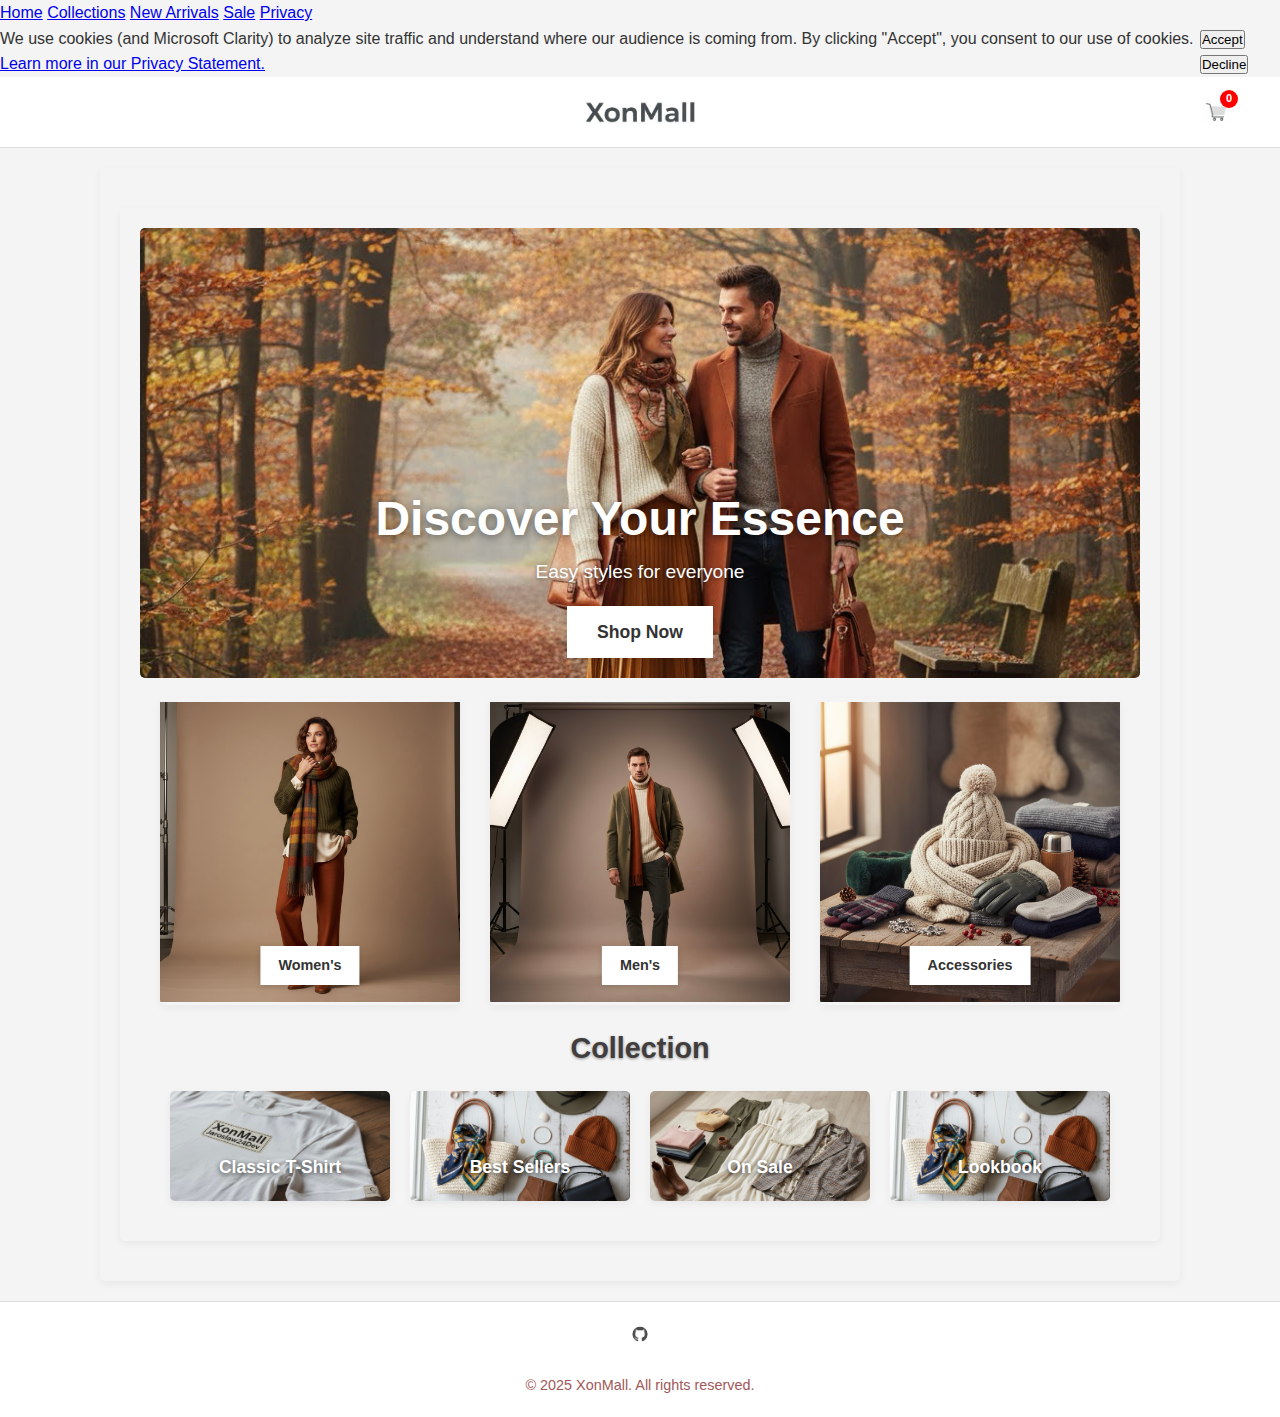
<file: index.html>
<!DOCTYPE html>
<html lang="en">
<head>
    <meta charset="UTF-8">
    <meta name="viewport" content="width=device-width, initial-scale=1.0">
    <title>XonMall - Home</title>

    <link rel="stylesheet" href="css/global.css">
    
    <link rel="stylesheet" href="homepage.css">
</head>
<body>

    <nav id="side-menu" class="side-menu-nav">
        <a href="index.html" class="menu-item">Home</a>
        <a href="products/index.html" class="menu-item">Collections</a>
        <a href="#" class="menu-item">New Arrivals</a>
        <a href="#" class="menu-item">Sale</a>
        <a href="privacy.html" class="menu-item">Privacy</a>
    </nav>

    <div id="cookie-consent-banner" class="cookie-banner">
        <p>
    We use cookies (and Microsoft Clarity) to analyze site traffic and understand where our audience is coming from. 
    By clicking "Accept", you consent to our use of cookies.
    <a href="privacy.html" class="cookie-privacy-link">Learn more in our Privacy Statement.</a>
</p>
        <div class="cookie-buttons">
            <button id="cookie-accept-btn">Accept</button>
            <button id="cookie-decline-btn">Decline</button>
        </div>
    </div>

    <header class="main-header">
    <nav class="main-nav">

<div class="hamburger-menu" id="hamburger-toggle">
    <span class="bar"></span>
    <span class="bar"></span>
    <span class="bar"></span>
</div>
        <a href="index.html" class="logo">
            <img src="img/global/name2.jpg" alt="XonMall Home">
        </a>

        <div class="cart-icon">
            <a href="cart/index.html">
                <img src="img/global/cart-icon.png" alt="Shopping Cart">
                <span class="cart-badge">0</span>
            </a>
        </div>

    </nav>
</header>

    <main>
       <main>
    <section class="hero-banner">
    <img src="img/pictures/autumn.jpg" alt="New season collection" class="hero-image">
    
    <h1 class="hero-title">Discover Your Essence</h1>
    <p class="hero-subtitle">Easy styles for everyone</p>
    
    <a href="products" class="hero-button">Shop Now</a>
</section>

   <section class="category-grid">
    <a href="/products/women" class="category-item">
        <img src="img/pictures/model_2.jpg" alt="Women's Collection">
        <span class="category-button">Women's</span> </a>
    <a href="/products/men" class="category-item">
        <img src="img/pictures/model_1.jpg" alt="Men's Collection">
        <span class="category-button">Men's</span> </a>
    <a href="/products/accessories" class="category-item">
        <img src="img/pictures/collection1.jpg" alt="Accessories">
        <span class="category-button">Accessories</span> </a>
</section>

    <section class="collection-grid">
        <h2 class="section-title">Collection</h2>
        <div class="collection-items">
            <a href="products/shirt-model-1.html" class="collection-item">
    <img src="img/prod/test2.jpg" alt="Classic Cotton T-Shirt">
    <span class="collection-item-title">Classic T-Shirt</span>
</a>
<a href="/products/item-2" class="collection-item">
    <img src="img/pictures/collection2.jpg" alt="Collection Item 2">
    <span class="collection-item-title">Best Sellers</span> </a>
<a href="/products/item-3" class="collection-item">
    <img src="img/pictures/collection3.jpg" alt="Collection Item 3">
    <span class="collection-item-title">On Sale</span> </a>
<a href="/products/item-4" class="collection-item">
    <img src="img/pictures/collection2.jpg" alt="Collection Item 4">
    <span class="collection-item-title">Lookbook</span> </a>
        </div>
    </section>
</main>
    </main>

    <footer class="main-footer">
    <div class="footer-content">
        <div class="footer-social">
            <a href="https://github.com/jaroslaw24dev"><img src="img/github.png" alt="GitHub"></a>
        </div>

        <p class="footer-copy">&copy; 2025 XonMall. All rights reserved.</p>
    </div>
</footer>

<script src="js/consent.js"></script>
<script src="js/main.js"></script> 

<script src="https://cdn.botpress.cloud/webchat/v3.3/inject.js" defer></script>
<script src="https://files.bpcontent.cloud/2025/11/14/01/20251114011032-AU8H5P28.js" defer></script>

</body>
</html>
</file>
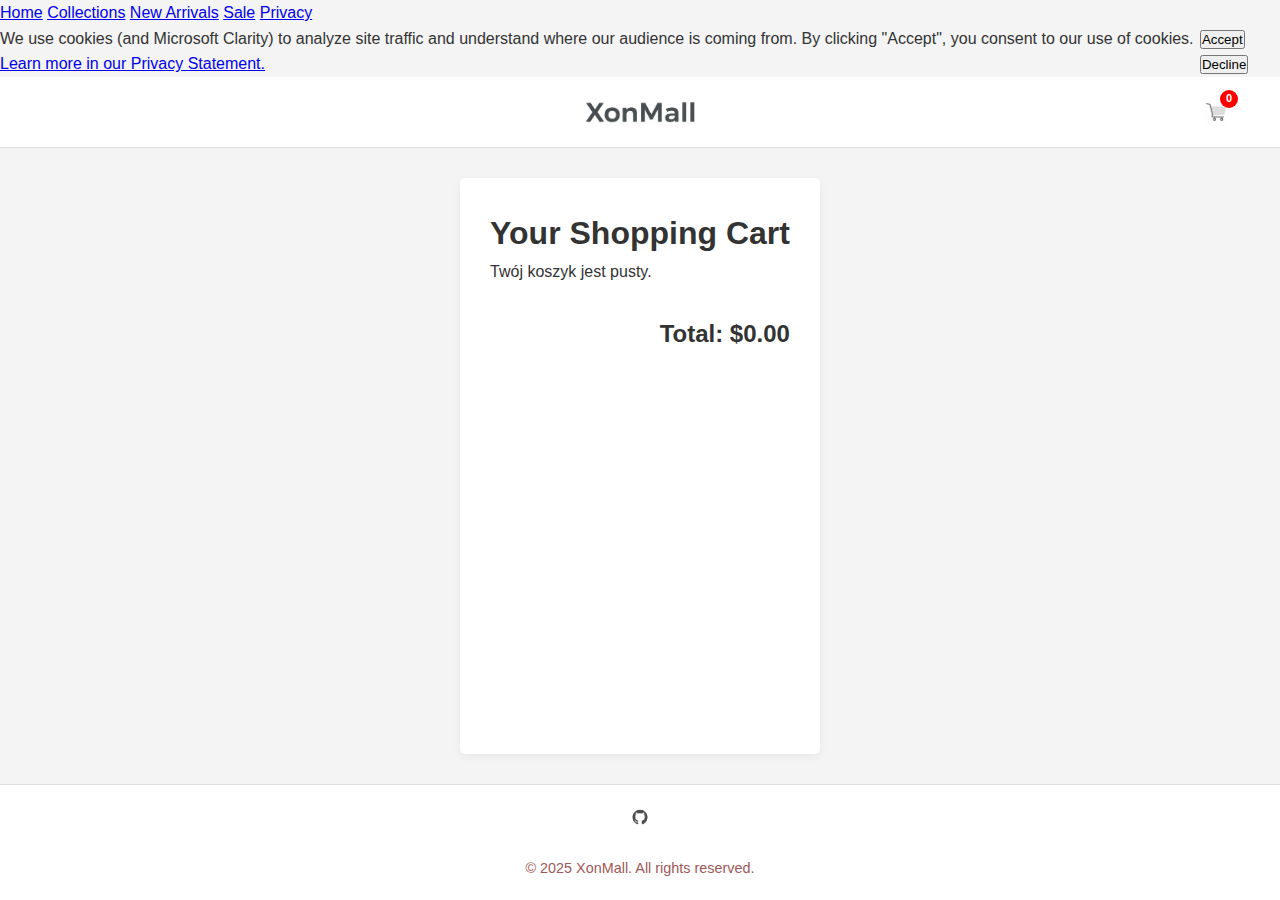
<file: cart/index.html>
<!DOCTYPE html>
<html lang="en">
<head>
    <meta charset="UTF-8">
    <meta name="viewport" content="width=device-width, initial-scale=1.0">
    <title>Your Cart</title>
    
    <link rel="stylesheet" href="../css/global.css">
    
    <style>
        .cart-main {
            max-width: 900px;
            margin: 30px auto;
            padding: 30px;
            background: #fff;
            border-radius: 5px;
        }
        .cart-item {
            display: flex;
            justify-content: space-between;
            align-items: center;
            border-bottom: 1px solid #eee;
            padding: 15px 0;
        }
        .cart-item-details {
            font-size: 1.1rem;
        }
        .cart-item-price {
            font-size: 1.2rem;
            font-weight: 600;
        }
        .cart-total {
            margin-top: 30px;
            text-align: right;
            font-size: 1.5rem;
            font-weight: 700;
        }
    </style>
</head>
<body>

    <nav id="side-menu" class="side-menu-nav">
        <a href="../index.html" class="menu-item">Home</a>
        <a href="../products/index.html" class="menu-item">Collections</a>
        <a href="#" class="menu-item">New Arrivals</a>
        <a href="#" class="menu-item">Sale</a>
        <a href="../privacy.html" class="menu-item">Privacy</a>
    </nav>
    

    <div id="cookie-consent-banner" class="cookie-banner">
        <p>We use cookies (and Microsoft Clarity) to analyze site traffic and understand where our audience is coming from. 
            By clicking "Accept", you consent to our use of cookies.
            <a href="../privacy.html" class="cookie-privacy-link">Learn more in our Privacy Statement.</a>
        </p>
        <div class="cookie-buttons">
            <button id="cookie-accept-btn">Accept</button>
            <button id="cookie-decline-btn">Decline</button>
        </div>
    </div>
    <div id="backdrop" class="backdrop-overlay"></div>

    <header class="main-header">
        <nav class="main-nav">
            <div class="hamburger-menu" id="hamburger-toggle">
    <span class="bar"></span>
    <span class="bar"></span>
    <span class="bar"></span>
</div>
            <a href="../index.html" class="logo">
                <img src="../img/global/name2.jpg" alt="XonMall Home">
            </a>
            <div class="cart-icon">
                <a href="../cart/index.html">
                    <img src="../img/global/cart-icon.png" alt="Shopping Cart">
                    <span class="cart-badge">0</span>
                </a>
            </div>
        </nav>
    </header>

    <main class="cart-main">
        <h1>Your Shopping Cart</h1>
        
        <div id="cart-items-container">
            </div>
        
        <div class="cart-total">
            Total: <span id="cart-total-cost">$0.00</span>
        </div>
    </main>

     <footer class="main-footer">
    <div class="footer-content">
        <div class="footer-social">
            <a href="https://github.com/jaroslaw24dev"><img src="../img/github.png" alt="GitHub"></a>
        </div>

        <p class="footer-copy">&copy; 2025 XonMall. All rights reserved.</p>
    </div>
</footer>

<script src="../js/consent.js"></script>
    <script src="../js/main.js"></script>

<script src="https://cdn.botpress.cloud/webchat/v3.3/inject.js" defer></script>
<script src="https://files.bpcontent.cloud/2025/11/14/01/20251114011032-AU8H5P28.js" defer></script>
    
</body>
</html>
</file>
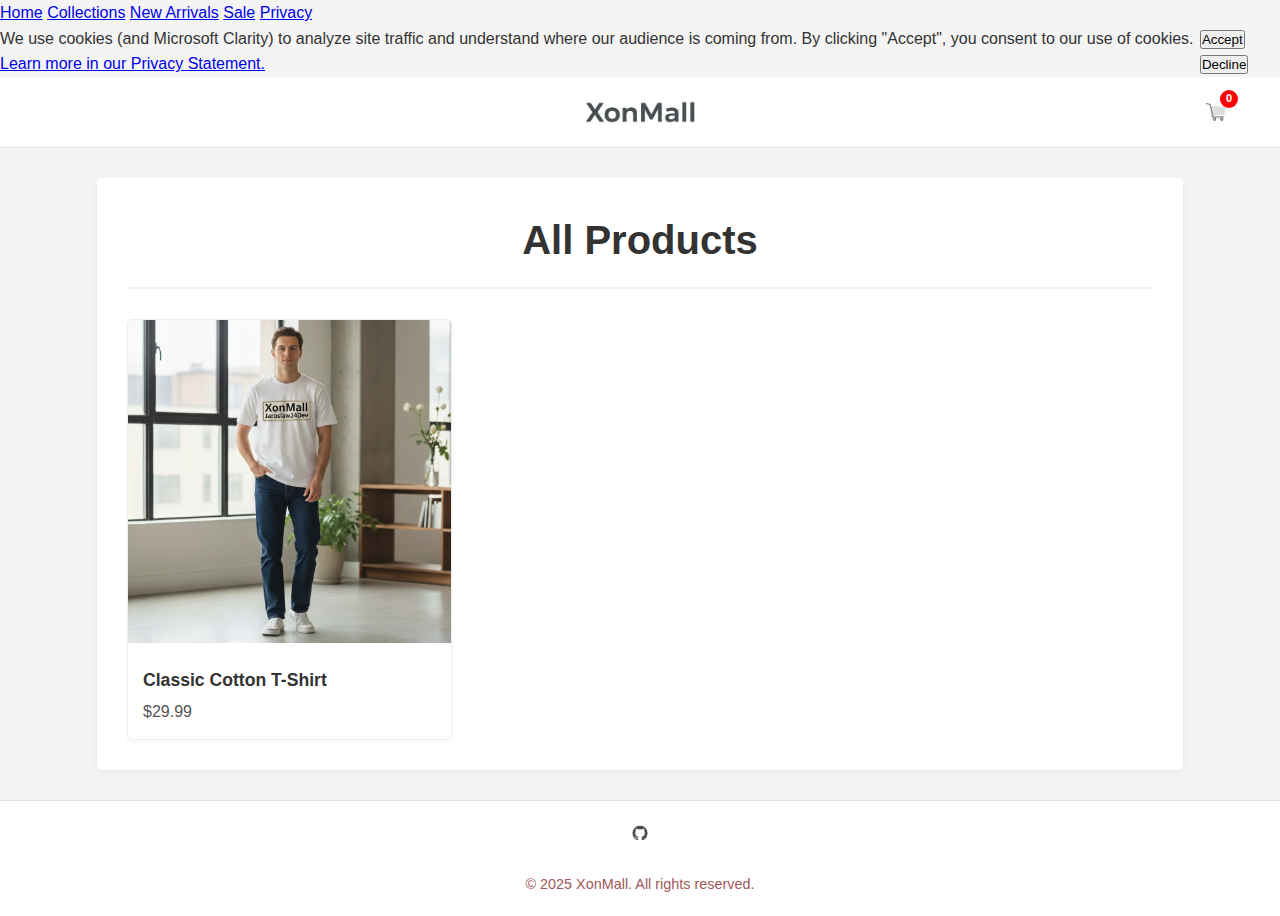
<file: products/index.html>
<!DOCTYPE html>
<html lang="en">
<head>
    <meta charset="UTF-8">
    <meta name="viewport" content="width=device-width, initial-scale=1.0">
    <title>All Products</title>
    
    <link rel="stylesheet" href="../css/global.css">
    
    <script src="../js/consent.js"></script>
    
    <link rel="stylesheet" href="products-list.css">
</head>
<body>

    <nav id="side-menu" class="side-menu-nav">
        <a href="index.html" class="menu-item">Home</a>
        <a href="../products/index.html" class="menu-item">Collections</a>
        <a href="#" class="menu-item">New Arrivals</a>
        <a href="#" class="menu-item">Sale</a>
        <a href="../privacy.html" class="menu-item">Privacy</a>
    </nav>

    <div id="cookie-consent-banner" class="cookie-banner">
        <p>
            We use cookies (and Microsoft Clarity) to analyze site traffic and understand where our audience is coming from. 
            By clicking "Accept", you consent to our use of cookies.
            <a href="../privacy.html" class="cookie-privacy-link">Learn more in our Privacy Statement.</a>
        </p>
        <div class="cookie-buttons">
            <button id="cookie-accept-btn">Accept</button>
            <button id="cookie-decline-btn">Decline</button>
        </div>
    </div>
    
    <header class="main-header">
        <nav class="main-nav">
            <div class="hamburger-menu" id="hamburger-toggle">
    <span class="bar"></span>
    <span class="bar"></span>
    <span class="bar"></span>
</div>
            <a href="../index.html" class="logo">
                <img src="../img/global/name2.jpg" alt="E-Shop Home">
            </a>
            <div class="cart-icon">
                <a href="../cart/index.html">
                    <img src="../img/global/cart-icon.png" alt="Shopping Cart">
                    <span class="cart-badge">0</span>
                </a>
            </div>
        </nav>
    </header>

    <main class="product-list-main">
        <h1 class="list-title">All Products</h1>
        
        <div class="product-grid">
            
            <a href="shirt-model-1.html" class="product-card">
                <img src="../img/prod/test.jpg" alt="Classic T-Shirt" class="product-card-image">
                <div class="product-card-info">
                    <h2 class="card-title">Classic Cotton T-Shirt</h2>
                    <span class="card-price">$29.99</span>
                </div>
            </a>
            
            </div>
    </main>

   <footer class="main-footer">
    <div class="footer-content">
        <div class="footer-social">
            <a href="https://github.com/jaroslaw24dev"><img src="../img/github.png" alt="GitHub"></a>
        </div>

        <p class="footer-copy">&copy; 2025 XonMall. All rights reserved.</p>
    </div>
</footer>

<script src="../js/main.js"></script> 
<script src="../js/consent.js"></script>

<script src="https://cdn.botpress.cloud/webchat/v3.3/inject.js" defer></script>
<script src="https://files.bpcontent.cloud/2025/11/14/01/20251114011032-AU8H5P28.js" defer></script>

</body>
</html>
</file>
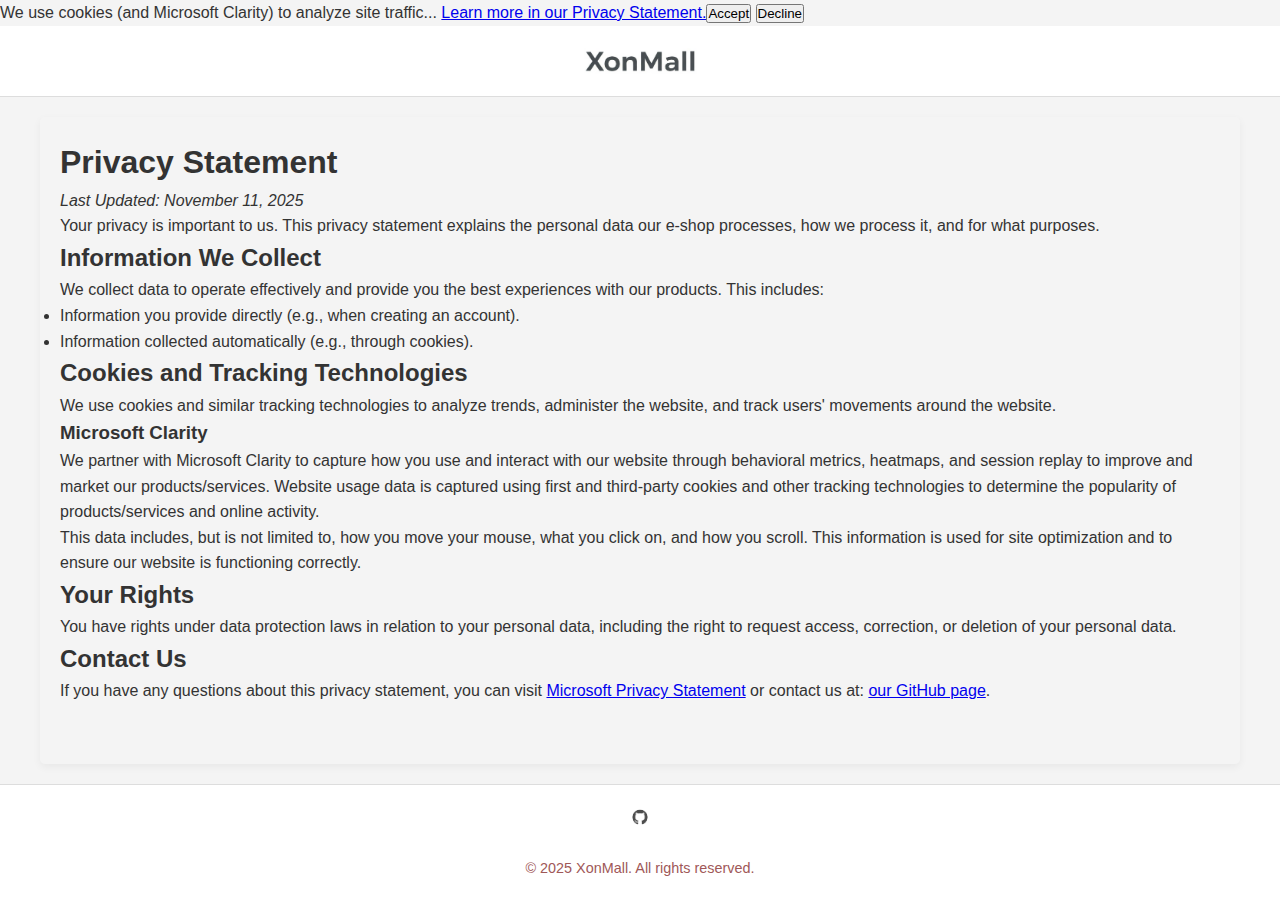
<file: privacy.html>
<!DOCTYPE html>
<html lang="en">
<head>
    <meta charset="UTF-8">
    <meta name="viewport" content="width=device-width, initial-scale=1.0">
    <title>Privacy Statement</title>
    
    <link rel="stylesheet" href="css/global.css">
    
    <script src="js/consent.js"></script>
</head>
<body>

    <div id="cookie-consent-banner" class="cookie-banner">
        <p>
            We use cookies (and Microsoft Clarity) to analyze site traffic...
            <a href="privacy.html" class="cookie-privacy-link">Learn more in our Privacy Statement.</a>
        </p>
        <div class="cookie-buttons">
            <button id="cookie-accept-btn">Accept</button>
            <button id="cookie-decline-btn">Decline</button>
        </div>
    </div>
    
    <header class="main-header">
        <nav class="main-nav">
            <a href="index.html" class="logo">
                <img src="img/global/name2.jpg" alt="XonMall Home">
            </a>
        </nav>
    </header>

    <main class="text-content">
        <h1>Privacy Statement</h1>
        <p><em>Last Updated: November 11, 2025</em></p>

        <p>Your privacy is important to us. This privacy statement explains the personal data our e-shop processes, how we process it, and for what purposes.</p>

        <h2>Information We Collect</h2>
        <p>We collect data to operate effectively and provide you the best experiences with our products. This includes:</p>
        <ul>
            <li>Information you provide directly (e.g., when creating an account).</li>
            <li>Information collected automatically (e.g., through cookies).</li>
        </ul>

        <h2>Cookies and Tracking Technologies</h2>
        <p>We use cookies and similar tracking technologies to analyze trends, administer the website, and track users' movements around the website. </p>
        
        <h3>Microsoft Clarity</h3>
        <p>
            We partner with Microsoft Clarity to capture how you use and interact with our website through behavioral metrics, heatmaps, and session replay to improve and market our products/services. Website usage data is captured using first and third-party cookies and other tracking technologies to determine the popularity of products/services and online activity. 
        </p>
        <p>
            This data includes, but is not limited to, how you move your mouse, what you click on, and how you scroll. This information is used for site optimization and to ensure our website is functioning correctly.
        </p>

        <h2>Your Rights</h2>
        <p>You have rights under data protection laws in relation to your personal data, including the right to request access, correction, or deletion of your personal data.</p>
        
        <h2>Contact Us</h2>
        <p>If you have any questions about this privacy statement, you can visit <a href="https://www.microsoft.com/pl-pl/privacy/privacystatement">Microsoft Privacy Statement</a> or contact us at: <a href="https://github.com/jaroslaw24dev">our GitHub page</a>.</p>
    </main>


    <footer class="main-footer">
    <div class="footer-content">
        <div class="footer-social">
            <a href="https://github.com/jaroslaw24dev"><img src="img/github.png" alt="GitHub"></a>
        </div>

        <p class="footer-copy">&copy; 2025 XonMall. All rights reserved.</p>
    </div>
</footer>

</body>
</html>
</file>
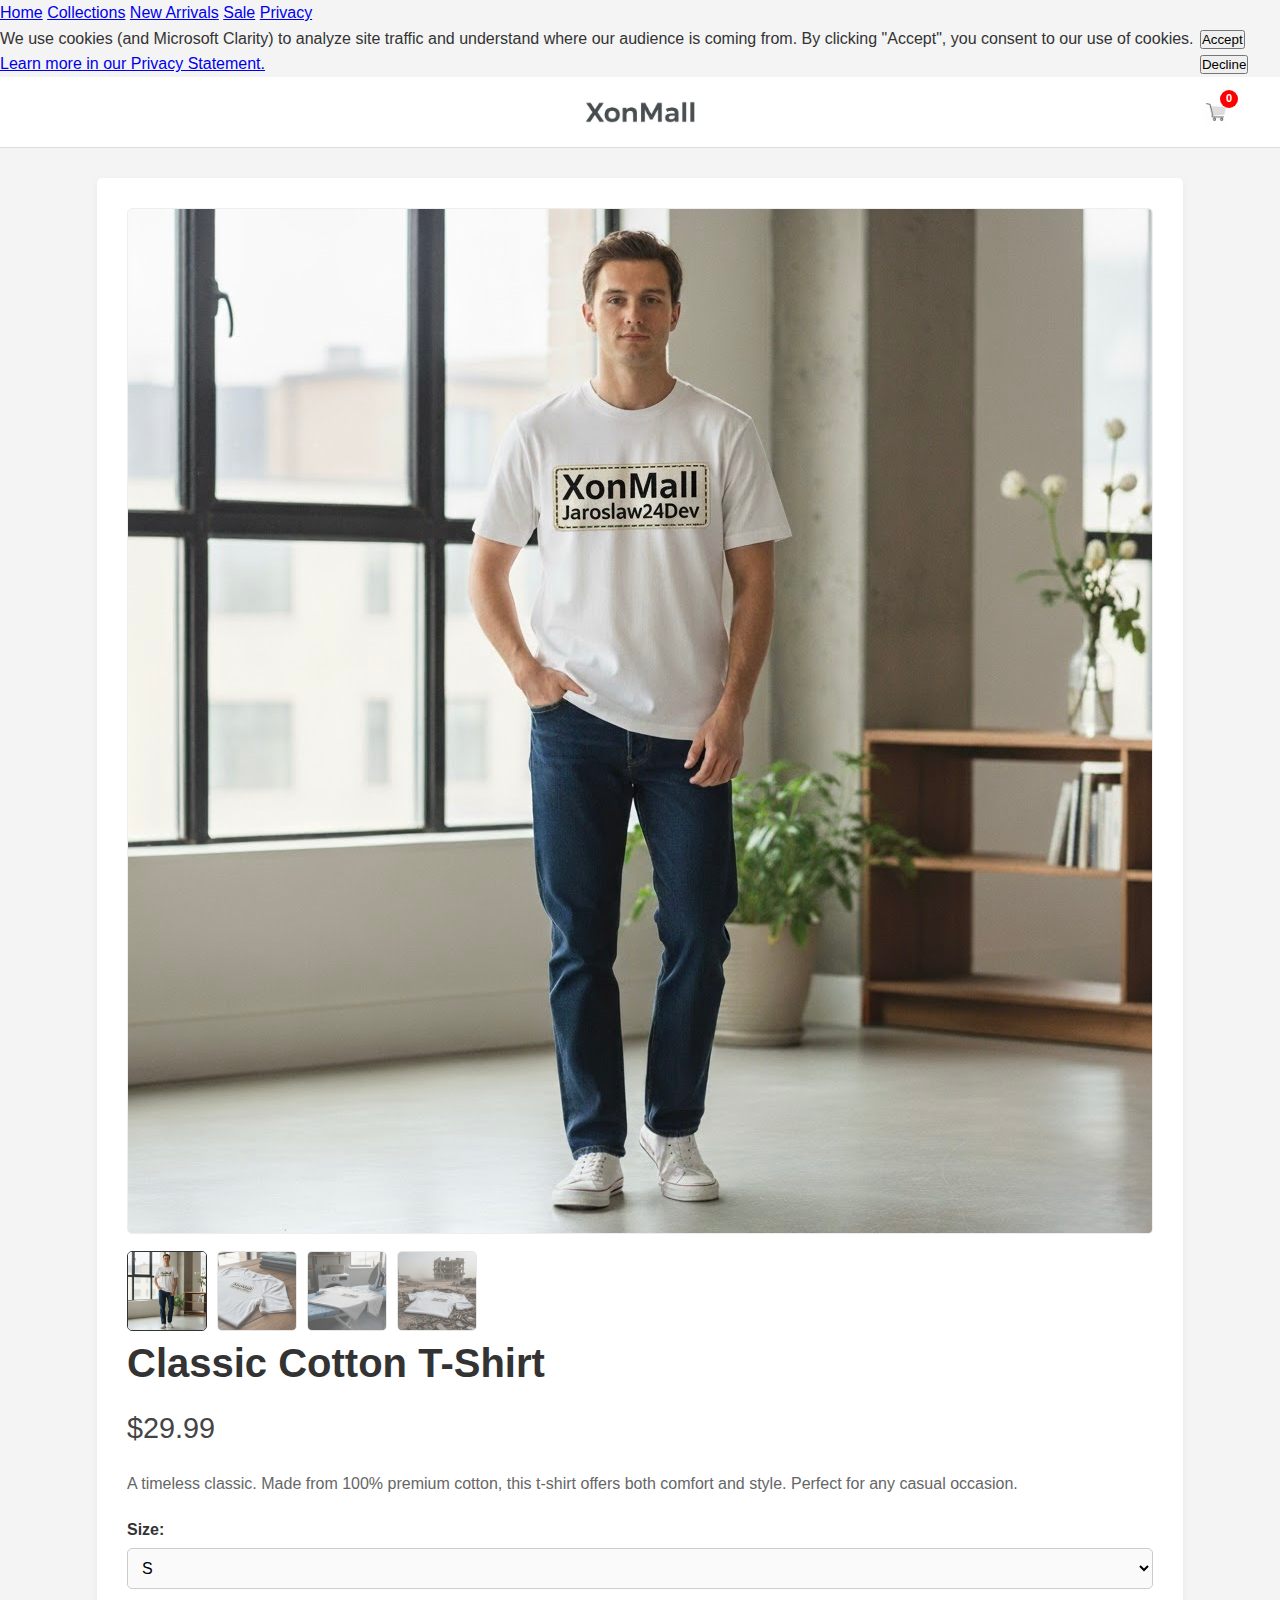
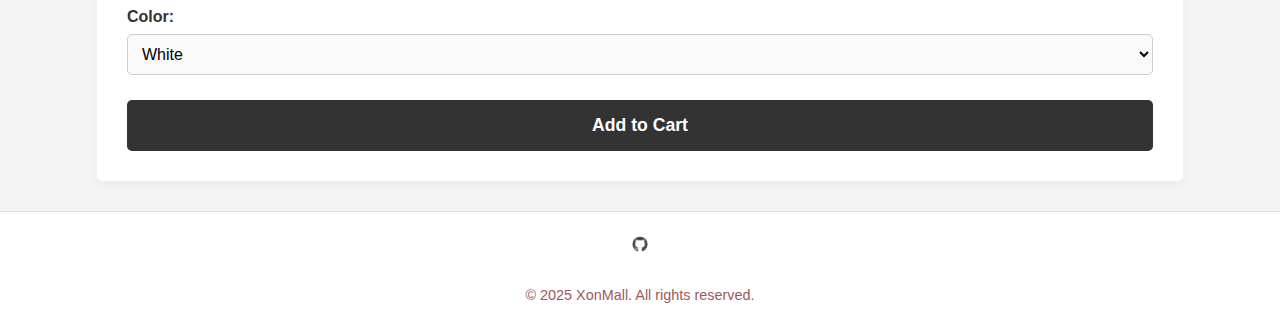
<file: products/shirt-model-1.html>
<!DOCTYPE html>
<html lang="en">
<head>
    <meta charset="UTF-8">
    <meta name="viewport" content="width=device-width, initial-scale=1.0">
    <title>Product - Model 1</title>
    
    <link rel="stylesheet" href="../css/global.css">
    <link rel="stylesheet" href="product-detail.css">
</head>
<body>

    <nav id="side-menu" class="side-menu-nav">
        <a href="index.html" class="menu-item">Home</a>
        <a href="../products/index.html" class="menu-item">Collections</a>
        <a href="#" class="menu-item">New Arrivals</a>
        <a href="#" class="menu-item">Sale</a>
        <a href="../privacy.html" class="menu-item">Privacy</a>
    </nav>


    <div id="cookie-consent-banner" class="cookie-banner">
        <p>
    We use cookies (and Microsoft Clarity) to analyze site traffic and understand where our audience is coming from. 
    By clicking "Accept", you consent to our use of cookies.
    <a href="../privacy.html" class="cookie-privacy-link">Learn more in our Privacy Statement.</a>
</p>
        <div class="cookie-buttons">
            <button id="cookie-accept-btn">Accept</button>
            <button id="cookie-decline-btn">Decline</button>
        </div>
    </div>
    
    <header class="main-header">
        <nav class="main-nav">
            <div class="hamburger-menu" id="hamburger-toggle">
    <span class="bar"></span>
    <span class="bar"></span>
    <span class="bar"></span>
</div>
            <a href="../index.html" class="logo">
                <img src="../img/global/name2.jpg" alt="XonMall Home">
            </a>
            <div class="cart-icon">
                <a href="../cart/index.html">
                    <img src="../img/global/cart-icon.png" alt="Shopping Cart">
                    <span class="cart-badge">0</span>
                </a>
            </div>
        </nav>
    </header>

    <main class="product-page-main">

            <div class="product-gallery">
    <img src="../img/prod/test.jpg" alt="Main product" class="gallery-main-image">

    <div class="gallery-thumbnails">

        <img src="../img/prod/test.jpg" alt="Thumbnail 1" 
             class="thumbnail active" 
             data-full-src="../img/prod/test.jpg">

        <img src="../img/prod/test2.jpg" alt="Thumbnail 2" class="thumbnail" data-full-src="../img/prod/test2.jpg">
        <img src="../img/prod/test3.jpg" alt="Thumbnail 3" class="thumbnail" data-full-src="../img/prod/test3.jpg">
        <img src="../img/prod/test4.jpg" alt="Thumbnail 4" class="thumbnail" data-full-src="../img/prod/test4.jpg">
    </div>
</div>
            
            <div class="product-info">
                <h1 class="product-title">Classic Cotton T-Shirt</h1>
                <span class="product-price">$29.99</span>
                
                <p class="product-description">
                    A timeless classic. Made from 100% premium cotton, this t-shirt offers both comfort and style. Perfect for any casual occasion.
                </p>
                
                <form class="product-options">
                    <div class="option-group">
                        <label for="size">Size:</label>
                        <select id="size" name="size">
                            <option value="s">S</option>
                            <option value="m">M</option>
                            <option value="l">L</option>
                            <option value="xl">XL</option>
                        </select>
                    </div>
                    
                    <div class="option-group">
                        <label for="color">Color:</label>
                        <select id="color" name="color">
                            <option value="white">White</option>
                            <option value="black">Black</option>
                            <option value="navy">Navy</option>
                        </select>
                    </div>
                    
                    <button type="button" 
        id="add-to-cart-button" 
        class="add-to-cart-btn"
        data-product-id="tshirt-001"
        data-product-name="Classic Cotton T-Shirt"
        data-product-price="29.99">
    Add to Cart
</button>
                </form>
            </div>
            
        </div>
    </main>

    

   <footer class="main-footer">
    <div class="footer-content">
        <div class="footer-social">
            <a href="https://github.com/jaroslaw24dev"><img src="../img/github.png" alt="GitHub"></a>
        </div>

        <p class="footer-copy">&copy; 2025 XonMall. All rights reserved.</p>
    </div>
</footer>

<script src="../js/consent.js"></script>
<script src="../js/product-gallery.js"></script>
<script src="../js/main.js"></script> 

<script src="https://cdn.botpress.cloud/webchat/v3.3/inject.js" defer></script>
<script src="https://files.bpcontent.cloud/2025/11/14/01/20251114011032-AU8H5P28.js" defer></script>
</body>
</html>
</file>
<file: homepage.css>
/* ----------
   HOMEPAGE.CSS 
   ---------- */

/* --- 1. Baner Hero 16:9 --- */

.hero-banner {
    position: relative;
    width: 100%;
    height: 50vh; 
    border-radius: 5px; 
    overflow: hidden; 
}

.hero-image {
    width: 100%;
    height: 100%; 
    display: block;
    object-fit: cover; 
}

.hero-button {
    position: absolute;
    bottom: 20px;
    left: 50%;
    transform: translateX(-50%);
    
    background-color: #ffffff;
    color: #333;
    text-decoration: none;
    padding: 12px 30px;
    font-size: 1.1rem;
    font-weight: 600;
    box-shadow: 0 4px 12px rgba(0,0,0,0.15);
    transition: all 0.3s ease;
}

.hero-button:hover {
    background-color: #f5f5f5;
    transform: translate(-50%, -2px); 
    box-shadow: 0 6px 15px rgba(0,0,0,0.2);
}

.hero-title {
    position: absolute;
    bottom: 120px; 
    left: 50%;
    transform: translateX(-50%);
    
    color: #ffffff;
    font-size: 3rem; 
    font-weight: 700;
    text-shadow: 0 2px 8px rgba(0, 0, 0, 0.5);
    white-space: nowrap; 
}

.hero-subtitle {
    position: absolute;
    bottom: 90px; 
    left: 50%;
    transform: translateX(-50%);
    
    color: #ffffff;
    font-size: 1.2rem;
    font-weight: 400;
    text-shadow: 0 1px 4px rgba(0, 0, 0, 0.5);
    white-space: nowrap;
}

/* --- 2. Siatka 3 Kategorii --- */

.category-grid {
    display: flex;
    justify-content: center; 
    
    margin-top: 20px;
    max-width: 1000px; 
    margin-left: auto;
    margin-right: auto;
}

.category-item {
    flex-basis: 30%; 
    flex-grow: 0;
    flex-shrink: 0;
    
    position: relative;
    
    border-radius: 5px;
    overflow: hidden;
    box-shadow: 0 3px 8px rgba(0,0,0,0.05);
    transition: transform 0.3s ease;
}

.category-item:not(:first-child) {
    margin-left: 3%; 
}

.category-item:hover {
    transform: scale(1.03); 
}

.category-item:hover .category-button {
    background-color: #f0f0f0;
    transform: translate(-50%, -2px);
}

.category-item img {
    width: 100%;
    height: 100%;
    object-fit: contain; 
}

.category-button {
    position: absolute;
    bottom: 20px;
    left: 50%;
    transform: translateX(-50%);
    
    background-color: #ffffff;
    color: #333;
    padding: 8px 18px;
    font-weight: 600;
    font-size: 0.9rem;
    white-space: nowrap;
    box-shadow: 0 2px 6px rgba(0,0,0,0.15);
    transition: all 0.3s ease;
}

/* --- 3. Siatka 4 Kolekcji --- */

.collection-grid {
    max-width: 1000px; 
    
    margin: 20px auto 20px auto;
}

.section-title {
    text-align: center;
    font-size: 1.8rem;
    font-weight: 700;
    margin-bottom: 20px;
    
    color: #413d3d; 
    text-shadow: 0 1px 3px rgba(0,0,0,0.4);
}

.collection-items {
    display: flex;
    justify-content: center; 
}

.collection-item {
    flex-basis: 22%;
    flex-grow: 0;
    flex-shrink: 0;
    aspect-ratio: 1 / 0.5;
    border-radius: 5px;
    overflow: hidden;
    box-shadow: 0 3px 8px rgba(0, 0, 0, 0.05);
    transition: transform 0.3s ease;
    
    position: relative; 
}

.collection-item:not(:first-child) {
    margin-left: 2%; 
}

.collection-item:hover {
    transform: scale(1.03);
}

.collection-item img {
    width: 100%;
    height: 100%;
    object-fit: cover;
}

.collection-item-title {
    position: absolute;
    bottom: 20px;
    left: 50%;
    transform: translateX(-50%);
    
    color: #ffffff;
    font-weight: 600;
    font-size: 1.1rem;
    white-space: nowrap;
    text-shadow: 0 2px 5px rgba(0, 0, 0, 0.7);
}
</file>
<file: products/products-list.css>
/* ----------
   PRODUCTS-LIST.CSS 
   Style dla strony z listą produktów
   ---------- */

.product-list-main {
    max-width: 1200px;
    min-height: 60vh; 
    margin: 30px auto;
    background-color: #ffffff;
    border-radius: 5px;
    padding: 30px;
    box-shadow: 0 3px 8px rgba(0,0,0,0.05);
}

.list-title {
    font-size: 2.5rem;
    font-weight: 700;
    margin-bottom: 30px;
    text-align: center;
    border-bottom: 2px solid #f0f0f0;
    padding-bottom: 15px;
}

/* Siatka na produkty */
.product-grid {
    display: grid;
    grid-template-columns: repeat(auto-fill, minmax(250px, 1fr));
    gap: 25px;
}

.product-card {
    border: 1px solid #eee;
    border-radius: 5px;
    overflow: hidden; 
    text-decoration: none;
    color: #333;
    box-shadow: 0 2px 5px rgba(0,0,0,0.03);
    transition: box-shadow 0.3s ease, transform 0.3s ease;
}

.product-card:hover {
    transform: translateY(-5px);
    box-shadow: 0 5px 15px rgba(0,0,0,0.1);
}

.product-card-image {
    width: 100%;
    aspect-ratio: 1 / 1;
    object-fit: cover;
    background-color: #f9f9f9;
}

.product-card-info {
    padding: 15px;
}

.card-title {
    font-size: 1.1rem;
    font-weight: 600;
    margin: 0 0 5px 0;
}

.card-price {
    font-size: 1rem;
    font-weight: 500;
    color: #555;
}
</file>
<file: products/product-detail.css>
.product-page-main {
    max-width: 1100px;
    margin: 30px auto;
    background-color: #ffffff;
    border-radius: 5px;
    padding: 30px;
    box-shadow: 0 3px 8px rgba(0,0,0,0.05);
}

.product-layout {
    display: flex;
    gap: 40px;
}

.product-gallery {
    flex: 1;
}

.gallery-main-image {
    width: 100%;
    aspect-ratio: 1 / 1;
    object-fit: cover;
    border-radius: 5px;
    border: 1px solid #eee;
}

.gallery-thumbnails {
    display: flex;
    gap: 10px;
    margin-top: 10px;
}

.thumbnail {
    width: 80px;
    height: 80px;
    object-fit: cover;
    border-radius: 5px;
    border: 1px solid #ddd;
    cursor: pointer;
    opacity: 0.7;
    transition: opacity 0.2s, border-color 0.2s;
}

.thumbnail:hover,
.thumbnail.active {
    opacity: 1;
    border-color: #333;
}

.product-info {
    flex: 1;
    display: flex;
    flex-direction: column;
}

.product-title {
    font-size: 2.5rem;
    font-weight: 700;
    margin: 0;
}

.product-price {
    font-size: 1.8rem;
    font-weight: 500;
    color: #444;
    margin-top: 10px;
}

.product-description {
    font-size: 1rem;
    line-height: 1.6;
    color: #666;
    margin-top: 20px;
    flex-grow: 1;
}

.product-options {
    margin-top: 20px;
}

.option-group {
    margin-bottom: 15px;
}

.option-group label {
    display: block;
    font-weight: 600;
    margin-bottom: 5px;
}

.option-group select {
    width: 100%;
    padding: 10px;
    font-size: 1rem;
    border: 1px solid #ccc;
    border-radius: 5px;
    background-color: #fafafa;
}

.add-to-cart-btn {
    width: 100%;
    padding: 15px;
    margin-top: 10px;
    
    background-color: #333;
    color: #ffffff;
    
    border: none;
    border-radius: 5px;
    font-size: 1.1rem;
    font-weight: 600;
    cursor: pointer;
    transition: background-color 0.3s ease;
}

.add-to-cart-btn:hover {
    background-color: #555;
}
</file>
<file: css/global.css>
/* ----------
   GLOBAL.CSS 
   Style dla całego serwisu
   ---------- */

/* Podstawowy reset i ustawienia */
* {
    margin: 0;
    padding: 0;
    box-sizing: border-box;
}

body {
    font-family: -apple-system, BlinkMacSystemFont, "Segoe UI", Roboto, Helvetica, Arial, sans-serif;
    line-height: 1.6;
    color: #333;

    background-color: #f4f4f4;
    
    display: flex;
    flex-direction: column;
    min-height: 100vh;
}

/* --- Nawigacja (będzie na każdej stronie) --- */
.main-header {
    background-color: #ffffff;
    border-bottom: 1px solid #ddd;
    padding: 0 20px;
}

.main-nav {
    display: flex;
    align-items: center;
    max-width: 1200px;
    margin: 0 auto;
    height: 70px;
    position: relative;
}

.hamburger-menu {
    cursor: pointer;
    padding: 10px -10px 10px ;
    margin-right: auto;
}

.hamburger-menu img {
    height: 50px;
    width: 100px;
    display: block;
    
}

.main-nav .logo {
    display: block;
    font-size: 0;
    
    position: absolute;
    left: 50%;
    top: 50%;
    transform: translate(-50%, -50%);
}

.main-nav .logo img {
    height: 25px;
    width: auto;
    display: block;
}

.main-nav a:hover {
    color: #000;
}

/* --- Stopka (będzie na każdej stronie) --- */
.main-footer {
    padding: 20px 20px;
    background-color: #ffffff;
    color: #333;
    border-top: 1px solid #ddd;
    flex-shrink: 0;
}

.footer-content {
    max-width: 1200px;
    margin: 0 auto;
    display: flex;
    flex-direction: column;
    align-items: center;
    gap: 0px;
}

.footer-social, .footer-payment {
    display: flex;
    gap: 15px;
}

.footer-social img {
    height: 24px;
    width: auto;
    opacity: 0.7;
    transition: opacity 0.3s ease;
}

.footer-social a:hover img {
    opacity: 1;
}

.footer-payment img {
    height: 22px;
    width: auto;
    opacity: 0.8;
}

.footer-copy {
    font-size: 0.9rem;
    color: #a05858;
    margin-top: 20px;
}

/* --- Ogólny kontener dla treści strony --- */
main {
    max-width: 1200px;
    margin: 20px auto;
    padding: 20px;
   
    border-radius: 5px;
    box-shadow: 0 3px 8px rgba(0,0,0,0.05);
    flex-grow: 1;
}

.cart-icon {
    margin-left: auto;
    padding: 10px;
}
.cart-icon a {
    position: relative;
    display: block;
    text-decoration: none;
}

.cart-icon img {
    height: 28px;
    width: auto;
    display: block;
}

.cart-badge {
    position: absolute;
    top: -8px;
    right: -8px;
    background-color: #ff0000;
    color: #ffffff;
    font-size: 11px;
    font-weight: bold;
    height: 18px;
    min-width: 18px;
    border-radius: 50%;
    display: flex;
    align-items: center;
    justify-content: center;
    padding: 2px;
}

.section-spacing {
    padding: 20px;
    margin-top: 20px;
}
</file>
